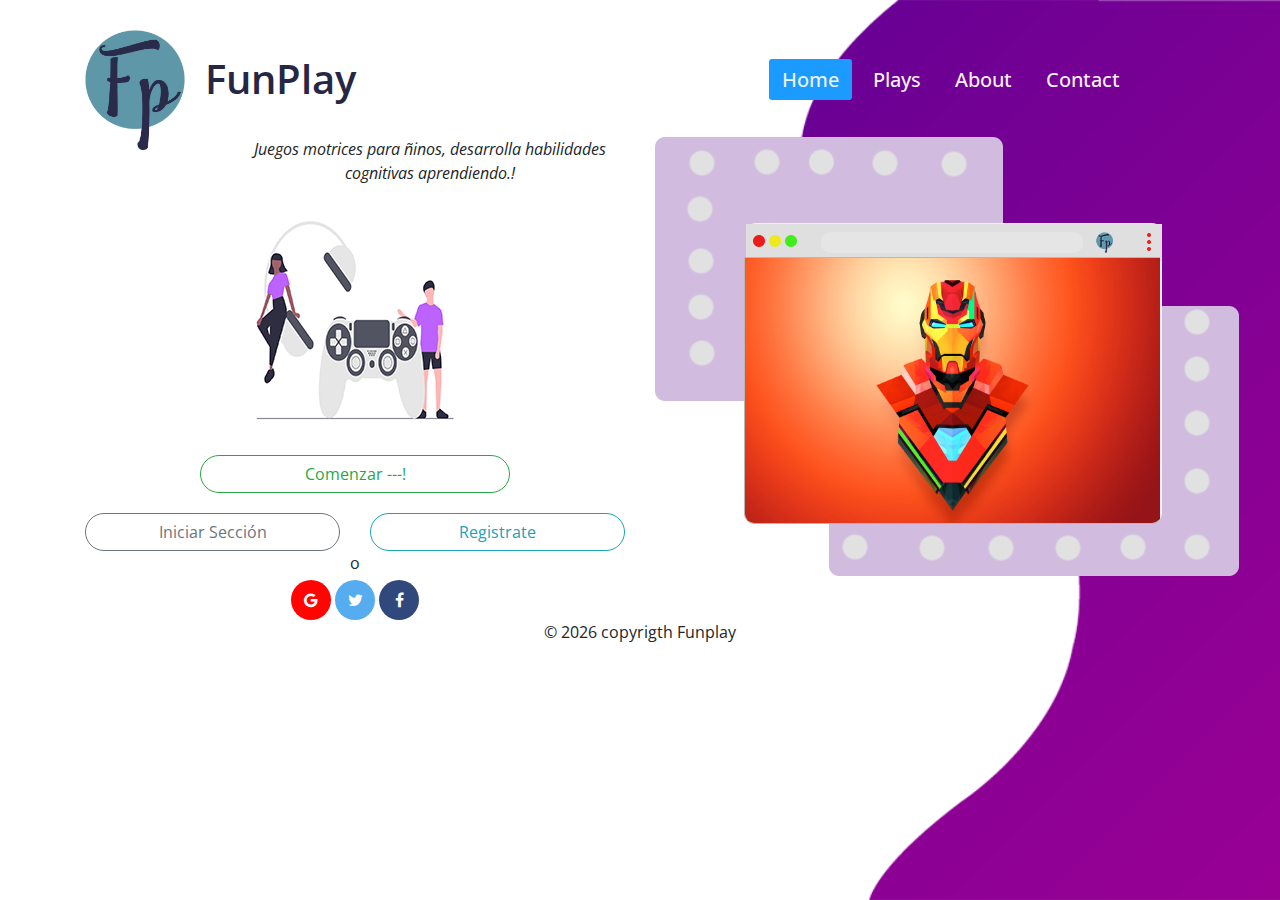
<file: docs/index.html>
<!DOCTYPE html>
<html lang="en">

<head>
    <meta charset="UTF-8">
    <meta name="viewport" content="width=device-width, initial-scale=1.0">
    <meta http-equiv="X-UA-Compatible" content="ie=edge">
    <title>FunPlay</title>
    <link href="https://fonts.googleapis.com/css?family=Open+Sans&display=swap" rel="stylesheet">
    <link rel="stylesheet" href="https://stackpath.bootstrapcdn.com/bootstrap/4.4.1/css/bootstrap.min.css" integrity="sha384-Vkoo8x4CGsO3+Hhxv8T/Q5PaXtkKtu6ug5TOeNV6gBiFeWPGFN9MuhOf23Q9Ifjh" crossorigin="anonymous">
    <link href="https://stackpath.bootstrapcdn.com/font-awesome/4.7.0/css/font-awesome.min.css" rel="stylesheet" integrity="sha384-wvfXpqpZZVQGK6TAh5PVlGOfQNHSoD2xbE+QkPxCAFlNEevoEH3Sl0sibVcOQVnN" crossorigin="anonymous">

<link href="main.528ff72321f678f598ba.css" rel="stylesheet"></head>

<body>

    <header class="container titulo">
        <div class="row">
            <!-- lado izquierdo -- titulo -->
            <div class="col-6 col-md-12 ">
                <div class="logo d-inline">
                    <img src="assets/logo1.png" alt="Logo">
                    <h1 class="nom d-inline">FunPlay</h1>
                </div>
            </div>

            <!-- lado derecho --titulo -->
            <div class="col-6 col-md-12  ">
                <div class="tvista">
                    <nav class="menu ">
                        <!-- <a href="#" id="btn-menu">Home</a>
                        <a href="#" id="btn-play">Plays</a>
                        <a href="#" id="btn-acerca-de">About</a>
                        <a href="#" id="btn-contacto">Contact</a> -->
                        <input type="checkbox" id="check">
                        <label for="check" class="checkbtn">
                            <i class="fa fa-bars"></i>
                       </label>
                        <ul>
                            <li><a class="active" href="#">Home</a></li>
                            <li><a href="#">Plays</a></li>
                            <li><a href="#">About</a></li>
                            <li><a href="#">Contact</a></li>
                        </ul>
                    </nav>
                </div>
            </div>
        </div>

    </header>

    <main class="container cuerpo">
        <div class="row">
            <!-- lado izquierdo -- cuerpo -->
            <div class="col-xl-6 col-lg-6 col-md-12 col-sm-12 ">
                <div class="smsTexto text-center">
                    <p>
                        Juegos motrices para ñinos, desarrolla habilidades cognitivas aprendiendo.!
                    </p>
                    <!-- <h3 class="text-center"></h3>
                    <h3 class="text-center"></h3> -->
                </div>
                <!-- imagen -->
                <div class="jugador text-center ">
                    <img src="assets/play3.png" alt="jugador">
                </div>
                <!-- boton de inicio -->
                <div class="btnInicio row ">
                    <div class="col text-center">
                        <button type="button" class="btn btn-outline-success btn-block text-center ">Comenzar ---!</button>
                    </div>
                </div>
                <div class="row btnSecundario">

                    <div class="col-sm-12 col-md-6  uno">
                        <button type="button" class="btn btn-outline-secondary btn-block">Iniciar Sección</button>
                    </div>
                    <div class="col  dos">
                        <button type="button" class="btn btn-outline-info btn-block">Registrate</button>
                    </div>
                </div>

                <div class="row">
                    <div class="col-12">
                        <p class="o">o</p>
                    </div>
                </div>

                <!-- login para google y facebook -->
                <div class="row">
                    <div class="redes-sociales col-12">
                        <a class="youtube" href="http://wwww.youtube.com">
                            <i class="fa fa-google"></i>
                        </a>
                        <a class="twitter" href="http://wwww.twitter.com">
                            <i class="fa fa-twitter"></i>
                        </a>
                        <a class="facebook" href="http://wwww.facebook.com">
                            <i class="fa fa-facebook"></i>
                        </a>
                    </div>
                </div>
            </div>

            <!-- lado derecho -- cuerpo -->
            <div class="col-xl-6 col-lg-6 col-md-6 col-sm-12">
                <div id="capa1" class="ventana">
                    <img class="img1" src="assets/ventana.png" alt="">
                </div>
                <div id="capa2" class="contorno">
                    <ul>
                        <li>
                            <img src="assets/img1.jpg">
                        </li>
                        <li>
                            <img src="assets/playing1.png">
                        </li>
                        <li>
                            <img src="assets/img2.jpg">
                        </li>
                        <li>
                            <img src="assets/logo1.png">
                        </li>
                    </ul>

                </div>
                <!-- <div id="capa3" class="contorno2">
                    <img src="assets/playing1.png">
                </div> -->
            </div>
        </div>

    </main>

    <footer>
        <div class="container  fo">
            <div class="row ">
                <div class="col-6">
                </div>
                <div id="po" class="col-xl-6 col-lg-6  po">
                    <!-- &copy; {anio} copyrigth Funplay -->
                </div>
            </div>
        </div>
    </footer>


    <script src="https://code.jquery.com/jquery-3.4.1.slim.min.js" integrity="sha384-J6qa4849blE2+poT4WnyKhv5vZF5SrPo0iEjwBvKU7imGFAV0wwj1yYfoRSJoZ+n" crossorigin="anonymous"></script>
    <script src="https://cdn.jsdelivr.net/npm/popper.js@1.16.0/dist/umd/popper.min.js" integrity="sha384-Q6E9RHvbIyZFJoft+2mJbHaEWldlvI9IOYy5n3zV9zzTtmI3UksdQRVvoxMfooAo" crossorigin="anonymous"></script>
    <script src="https://stackpath.bootstrapcdn.com/bootstrap/4.4.1/js/bootstrap.min.js" integrity="sha384-wfSDF2E50Y2D1uUdj0O3uMBJnjuUD4Ih7YwaYd1iqfktj0Uod8GCExl3Og8ifwB6" crossorigin="anonymous"></script>
    <!-- <script src="https://kit.fontawesome.com/a076d05399.js"></script> -->



<script type="text/javascript" src="main.e1ef00848eb26172d6c9.js"></script></body>

</html>
</file>
<file: docs/main.528ff72321f678f598ba.css>
*{margin:0;padding:0;-webkit-box-sizing:border-box;-moz-box-sizing:border-box;box-sizing:border-box}body{font-family:Open Sans,sans-serif;background:#000 url(assets/bg_puple.png);background-size:cover;background-attachment:fixed}.titulo{margin-top:30px}.logo{width:100px;height:100px}.logo h1{color:#262744;font-weight:600;margin:25px 0 0 120px}.logo h1,.logo img{position:absolute;z-index:0}.logo img{width:100px;height:120px}.nom{margin-left:15px;margin-bottom:0}.menu{margin-top:10px}nav{background:#0082e6}nav ul{float:right;margin-right:60px}nav ul li{display:inline-block;line-height:80px;margin:0 2px}nav ul li a{color:#f2f2f2;font-weight:500;font-size:20px;padding:7px 13px;border-radius:3px}a.active,a:hover{background:#1b9bff;transition:.5s}.checkbtn{font-size:30px;color:#1964b9;float:right;line-height:80px;margin-right:40px;cursor:pointer}#check,.checkbtn{display:none}.jugador img{margin-top:10px;margin-bottom:10px}.btnInicio{margin:0 100px}.btnInicio button{margin:0 0 20px}.btnInicio button,.btnSecundario button{border-radius:30px 30px 30px 30px}.smsTexto{margin-left:150px;font-style:italic}.smsTexto,.smsTexto p{margin-bottom:0}#capa1{position:absolute;z-index:-1}#capa2 img{position:relative;margin-top:120px;margin-left:0;border:1px solid #b7b7b7;box-sizing:content-box;height:265px;width:417px;border-radius:0 0 10px 10px}.contorno{overflow:hidden}#capa2 ul{display:flex;padding:0;width:400%;animation:cambio 20s linear infinite alternate}#capa2 li{list-style:none}#capa2 img,#capa2 li{width:100%}.contorno{margin-left:89px;width:77%}.contorno ul li{margin-left:0}@keyframes cambio{0%{margin-left:0}20%{margin-left:0}25%{margin-left:-100%}45%{margin-left:-100%}50%{margin-left:-200%}70%{margin-left:-200%}75%{margin-left:-300%}to{margin-left:-300%}}.redes-sociales{margin-top:5px}.redes-sociales,.redes-sociales a{text-align:center;display:inline-block}.redes-sociales a{border-radius:50%;width:2.5em;height:2.5em;line-height:2.5em;background:navy;color:#fff}.redes-sociales a.youtube{background:#ff0400}.redes-sociales a.youtube:hover{background:rgba(255,0,0,.418)}.redes-sociales a.twitter{background:#55acee}.redes-sociales a.facebook{background:#31487d}.redes-sociales a.facebook:hover{background:rgba(17,0,255,.644)}.o{margin-bottom:0}.o,footer{text-align:center}@media screen and (max-width:1198px){.titulo{margin-top:20px}.logo{width:80px;height:80px}.logo h1{color:#262744;font-weight:500;margin:25px 0 0 90px}.logo h1,.logo img{position:absolute;z-index:0}.logo img{width:80px;height:100px}.jugador img{margin-top:5px;margin-bottom:5px;width:180px;height:180px}.btnInicio{margin:0 120px}.btnInicio button{margin:0 0 20px}.btnSecundario{margin:0 60px}.smsTexto{font-size:15px}.img1{height:335px;width:487px}#capa2 img{position:relative;margin-top:92px;margin-left:0;border:1px solid #b7b7b7;box-sizing:content-box;height:200px;width:213px;border-radius:0 0 10px 10px;width:100%}.contorno{margin-left:74px;width:77%}.contorno ul li{margin-left:0}}@media screen and (max-width:1024px){body{background:url(assets/bg_gradiente.png);background-size:cover;background-attachment:fixed}.titulo{margin-top:20px}.logo{width:60px;height:60px}.logo h1{margin:12px 0 0 90px}.logo img{width:70px;height:85px}.menu{margin-top:0}.menu a{color:#262744}.jugador img{margin-top:5px;margin-bottom:5px;width:180px;height:180px}.smsTexto p{font-size:15px;text-align:center;margin-right:90px}.btnInicio{margin:0 120px}.btnInicio button{margin:0 0 20px}.btnSecundario{margin:0 60px}.img1{height:335px;width:393px;margin-left:15px}#capa2 img{position:relative;margin-top:92px;margin-left:0;border:1px solid #b7b7b7;box-sizing:content-box;height:200px;width:113px;border-radius:0 0 10px 10px;width:100%}.contorno{margin-left:77px;width:62%}.contorno ul li{margin-left:0}}@media screen and (max-width:990px){.titulo{margin-top:20px}.logo h1{margin:20px 0 0 90px;font-weight:400;font-size:30px}.smsTexto{margin-left:140px;margin-top:15px}.smsTexto p{text-align:center;margin-left:0}.btnInicio{margin:0 10px}.btnInicio button{margin:0 0 20px}.btnSecundario{margin:0 10px}.btnSecundario .uno{display:block;margin-bottom:20px}.btnSecundario .dos{display:block}.img1{margin-top:30px;height:235px;width:473px;margin-left:102px}#capa2 img{position:relative;margin-top:95px;margin-left:0;border:1px solid #b7b7b7;box-sizing:content-box;height:140px;width:336px;border-radius:0 0 10px 10px;width:100%}.contorno{margin-left:175px;width:102%}.contorno ul li{margin-left:0}.fo{margin-top:30px;margin-bottom:20px}footer{font-weight:600;color:#fff;margin-bottom:30px}}@media screen and (max-width:768px){.logo h1{margin:20px 0 0 90px;font-weight:400;font-size:30px}.checkbtn{display:block;margin-right:40px}.menu ul{position:fixed;width:100%;height:100vh;background:#8a0085;top:110px;left:-100%;text-align:center;transition:all .5s;z-index:2}nav ul li{display:block;margin:50px 0;line-height:30px}nav ul li a{font-size:20px}a.active,a:hover{background:none;color:#0082e6}#check:checked~ul{left:0}.smsTexto p{margin-top:0;margin-left:0}.jugador{margin:20px 0 0}.btnInicio{margin:20px 100px 0}.btnSecundario{margin:0 100px}.img1{margin-top:30px;height:235px;width:470px;margin-left:0}#capa2 img{position:relative;margin-top:95px;margin-left:0;border:1px solid #b7b7b7;box-sizing:content-box;height:140px;width:336px;border-radius:0 0 10px 10px;width:100%}.contorno{margin-left:70px;width:66%}.contorno ul li{margin-left:0}.fo{margin-top:30px;margin-bottom:20px}footer{font-weight:600;color:#fff}}@media screen and (max-width:500px){.img1{margin-top:30px;height:235px;width:350px;margin-left:43px;margin-bottom:40px}.smsTexto,.smsTexto p{margin-right:0}.smsTexto{margin-top:10px;margin-left:30px}#capa2 img{position:relative;margin-top:95px;margin-left:0;border:1px solid #b7b7b7;box-sizing:content-box;border-radius:0 0 10px 10px;width:100%}.contorno{margin-left:100px;width:56%}.contorno ul li{margin-left:0}}@media screen and (max-width:404px){.titulo{margin-left:30px}.checkbtn i{margin-right:40px}.smsTexto{margin-top:10px;margin-right:0;margin-left:30px}.smsTexto p{margin-top:0}.img1{margin-top:30px;height:235px;width:250px;margin-left:60px;margin-bottom:40px}#capa2 img{position:relative;margin-top:95px;margin-left:0;border:1px solid #b7b7b7;box-sizing:content-box;border-radius:0 0 10px 10px;width:100%}.contorno{margin-left:100px;width:47%}}
</file>
